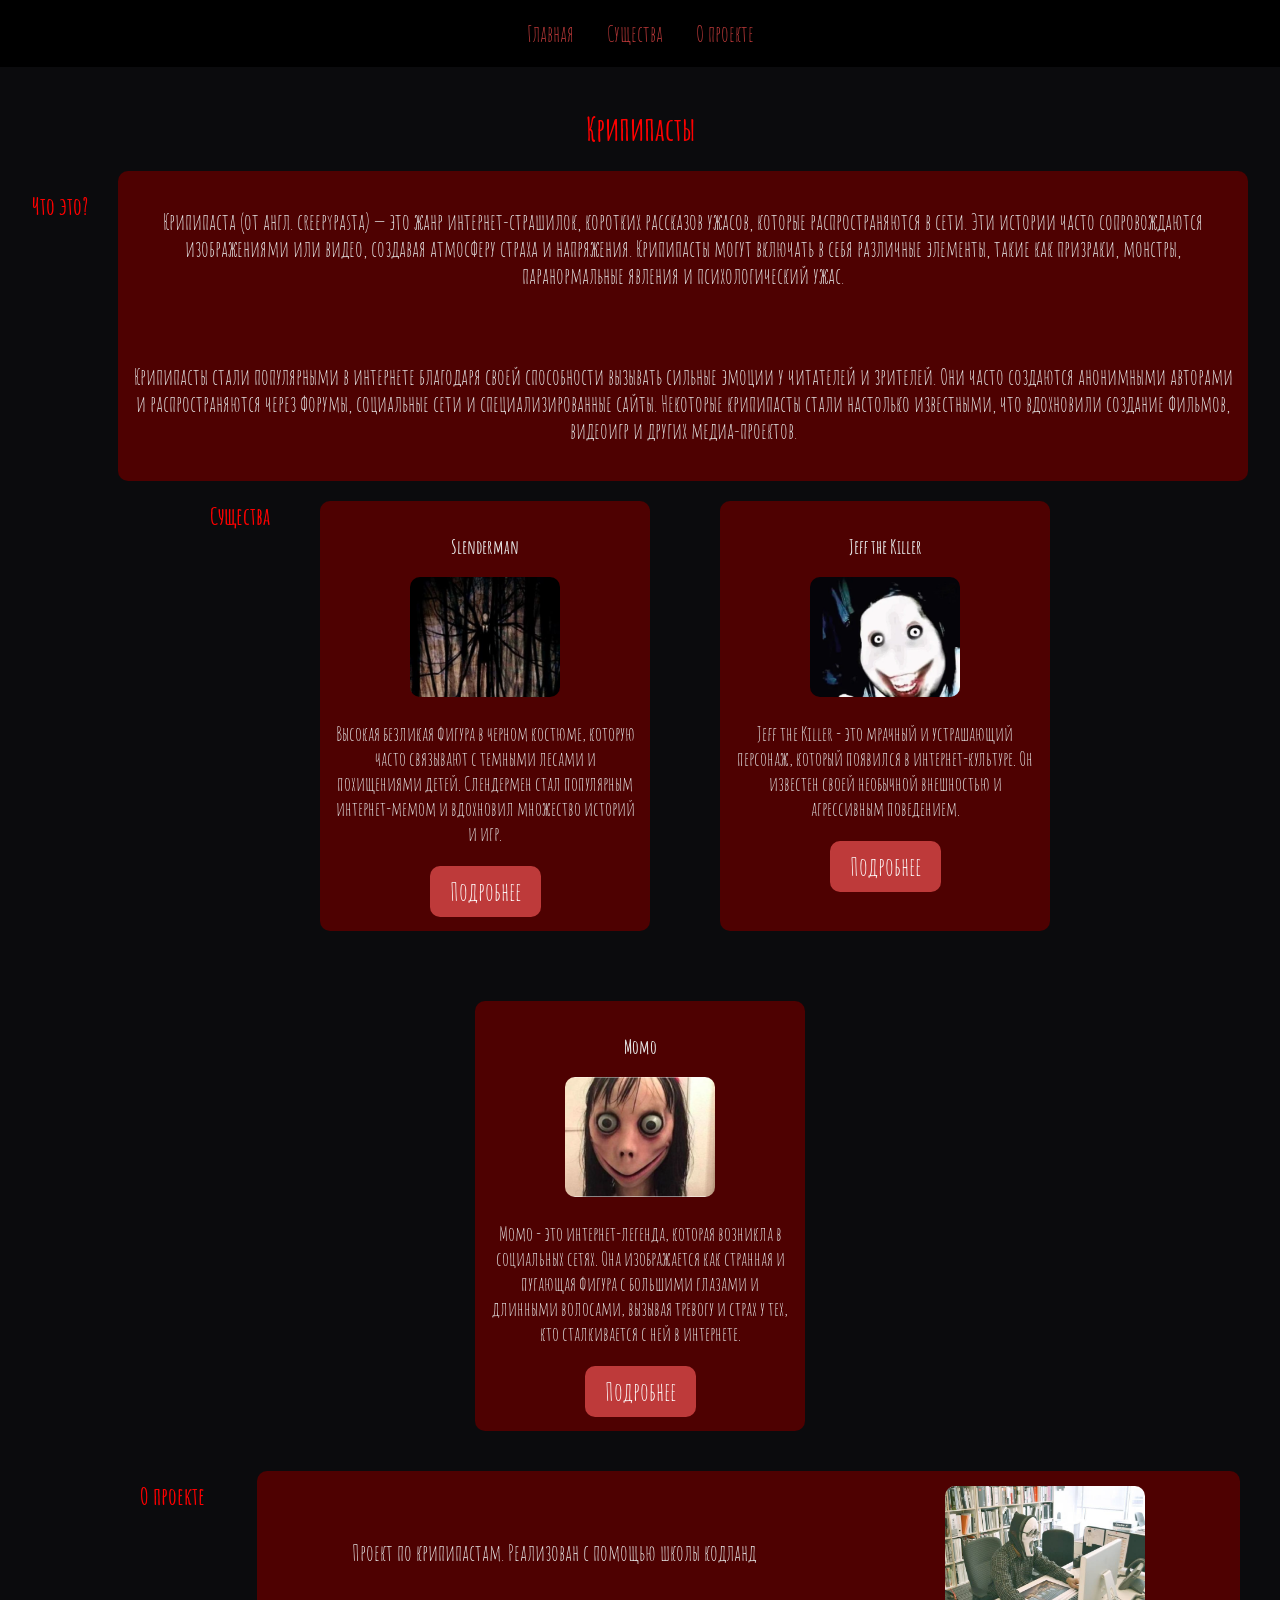
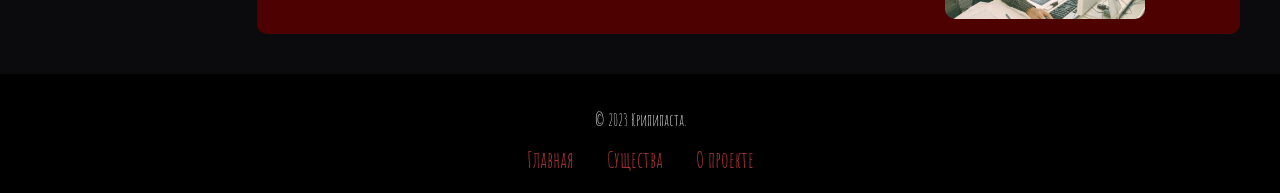
<file: index.html>
<!DOCTYPE html>
<html lang="en">
<head>
    <meta charset="UTF-8">
    <meta name="viewport" content="width=device-width, initial-scale=1.0">
    <title>My Website</title>
    <link rel="stylesheet" href="style.css">
</head>
</head>
<body>
    <header>
        <nav>
            <a href="#home">Главная</a>
            <a href="#creatures">Существа</a>
            <a href="#about">О проекте</a>
        </nav>
    </header>
    <main>
                <h1>Крипипасты</h1>
                
        <article id="home">
            <h2>Что это?</h2>
            <div class="creepypasta">
                <p>Крипипаста (от англ. creepypasta) — это жанр интернет-страшилок, коротких рассказов ужасов, которые распространяются в сети. Эти истории часто сопровождаются изображениями или видео, создавая атмосферу страха и напряжения. Крипипасты могут включать в себя различные элементы, такие как призраки, монстры, паранормальные явления и психологический ужас.</p>
                <p>Крипипасты стали популярными в интернете благодаря своей способности вызывать сильные эмоции у читателей и зрителей. Они часто создаются анонимными авторами и распространяются через форумы, социальные сети и специализированные сайты. Некоторые крипипасты стали настолько известными, что вдохновили создание фильмов, видеоигр и других медиа-проектов.</p>
            </div>
        </article>

        <article id="creatures">

                <h2>Существа</h2>

            <div class="creature">
                <h3>Slenderman</h3>
                <img src="images/cripslend.jpg" alt="slenderman">
                <p>Высокая безликая фигура в черном костюме, которую часто связывают с темными лесами и похищениями детей. Слендермен стал популярным интернет-мемом и вдохновил множество историй и игр.</p>
                <a href="slenderman.html">Подробнее</a>
            </div>
            <div class="creature">
                <h3>Jeff the Killer</h3>
                <img src="images/cripjeff.webp" alt="jeff the killer">
                <p>Jeff the Killer - это мрачный и устрашающий персонаж, который появился в интернет-культуре. Он известен своей необычной внешностью и агрессивным поведением.</p>
                <a href="jeff.html">Подробнее</a>
            </div>
            <div class="creature">
                <h3>Momo</h3>
                <img src="images/momo.png" alt="momo">
                <p>Momo - это интернет-легенда, которая возникла в социальных сетях. Она изображается как странная и пугающая фигура с большими глазами и длинными волосами, вызывая тревогу и страх у тех, кто сталкивается с ней в интернете.</p>
                <a href="momo.html">Подробнее</a>
            </div>
        </article>

        <article id="about">
            <h2 class="pipi">О проекте</h2>
            
            <div class="about">
                <p>Проект по крипипастам. Реализован с помощью школы кодланд</p>
                <img src="images/workk.jpg" alt="nuni">
            </div>
        </article>



    </main>
    <footer>
        <div class="container">
            <p class="footerP">© 2023 Крипипаста.</p>
            <nav class="footerNAV">
                <a href="#home">Главная</a>
                <a href="#creatures">Существа</a>
                <a href="#about">О проекте</a>
            </nav>
        </div>
    </footer>
</body>
</html>
</file>
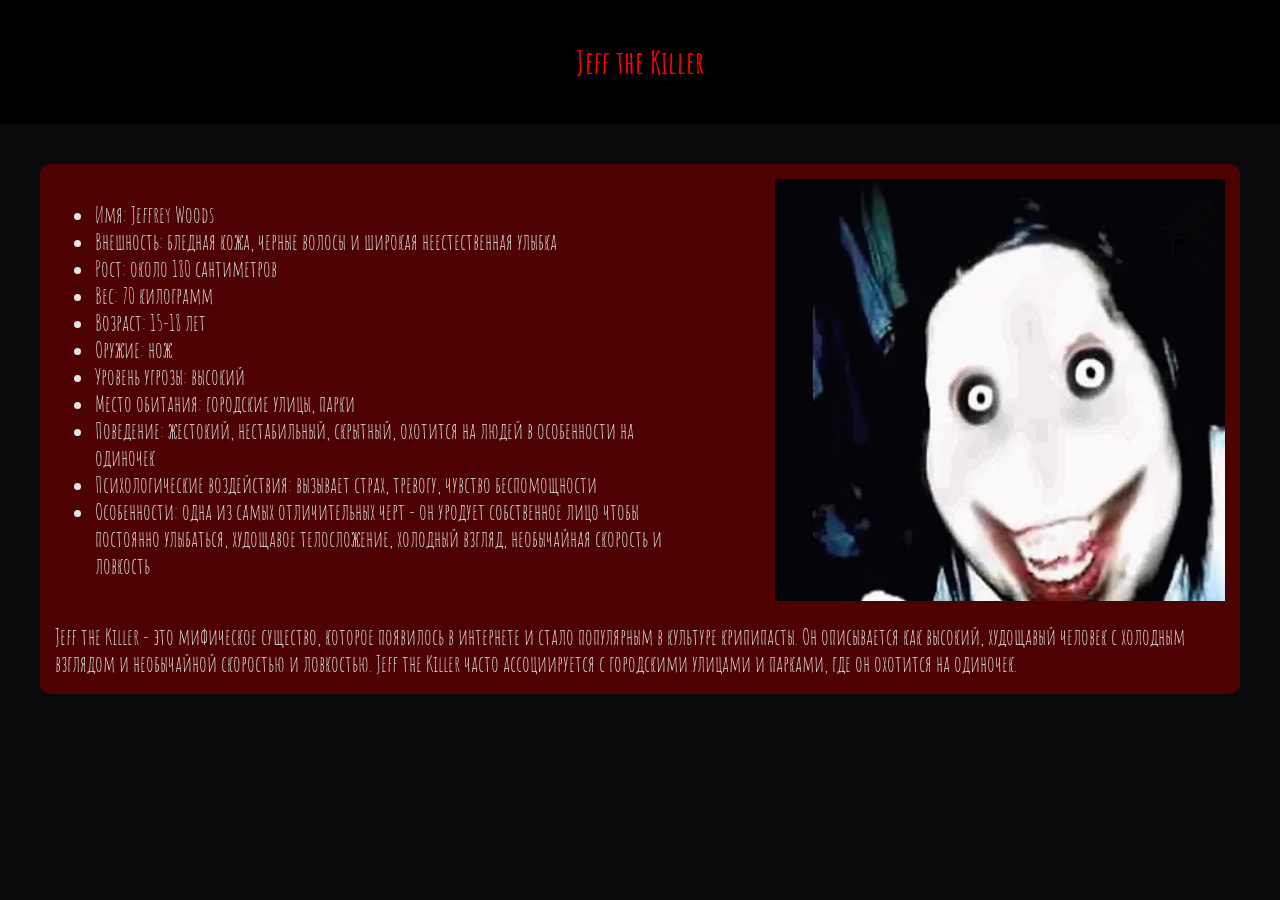
<file: jeff.html>
<!DOCTYPE html>
<html lang="en">
<head>
    <meta charset="UTF-8">
    <meta name="viewport" content="width=device-width, initial-scale=1.0">
    <title>Document</title>
    <link rel="stylesheet" href="style.css">
</head>
<body>
    <header>
        <h1>Jeff the Killer</h1>
    </header>
    <main>
        <div class="creature1">
            <div class="creature2">
            <img src="images/cripjeff.webp" alt="Jeff the Killer">
            <ul>
                <li>Имя: Jeffrey Woods</li>
                <li>Внешность: бледная кожа, черные волосы и широкая неестественная улыбка</li>
                <li>Рост: около 180 сантиметров</li>
                <li>Вес: 70 килограмм</li>
                <li>Возраст: 15-18 лет</li> 
                <li>Оружие: нож</li>
                <li>Уровень угрозы: высокий</li>
                <li>Место обитания: городские улицы, парки</li>
                <li>Поведение: жестокий, нестабильный, скрытный, охотится на людей в особенности на одиночек</li>
                <li>Психологические воздействия: вызывает страх, тревогу, чувство беспомощности</li>
                <li>Особенности: одна из самых отличительных черт - он уродует собственное лицо чтобы постоянно улыбаться, худощавое телосложение, холодный взгляд, необычайная скорость и ловкость</li>
            </ul>
            </div>
            <div class="text">
                <p>Jeff the Killer - это мифическое существо, которое появилось в интернете и стало популярным в культуре крипипасты. Он описывается как высокий, худощавый человек с холодным взглядом и необычайной скоростью и ловкостью. Jeff the Killer часто ассоциируется с городскими улицами и парками, где он охотится на одиночек.</p>
            </div>
        </div>
        
    </main>
</body>
</html>
</file>
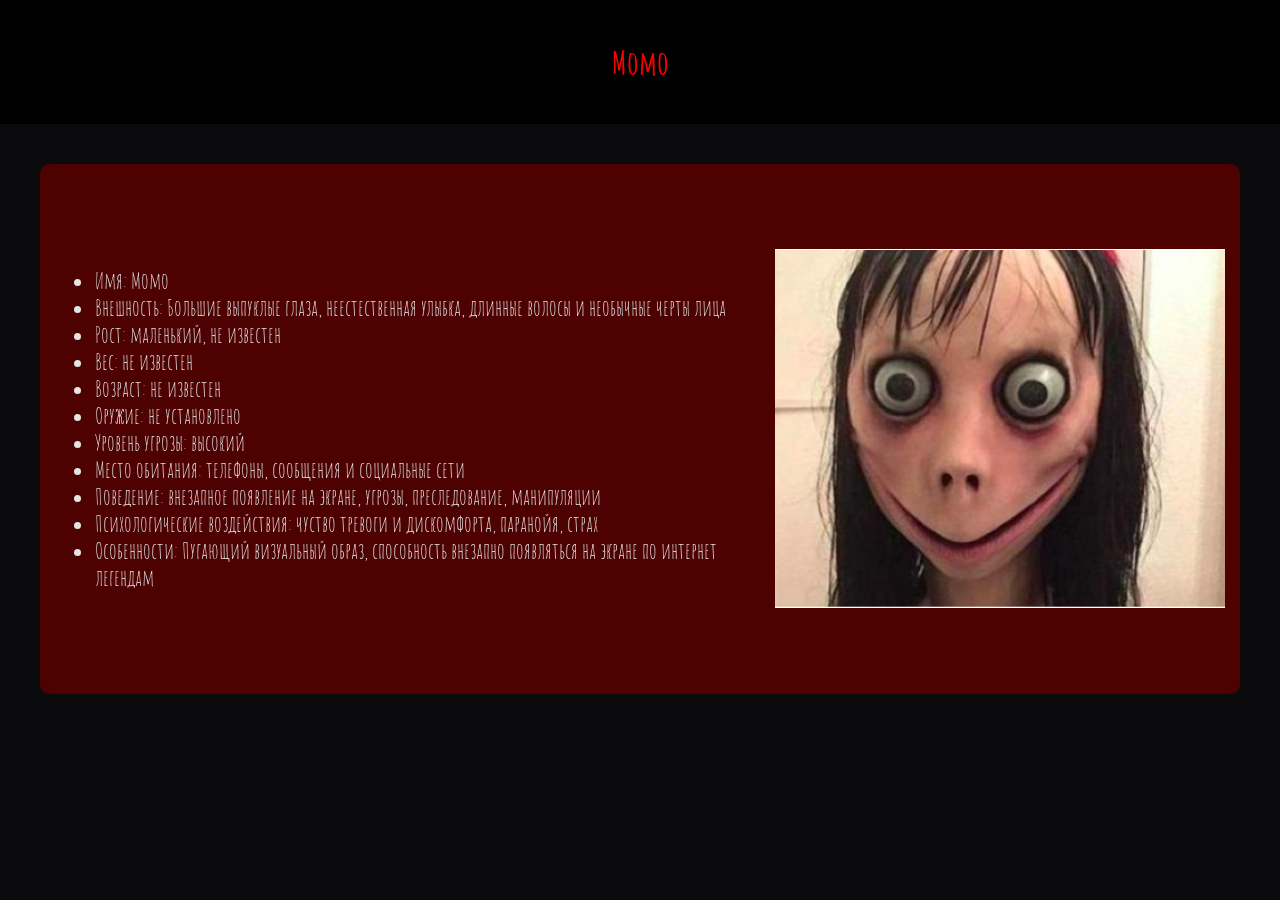
<file: momo.html>
<!DOCTYPE html>
<html lang="en">
<head>
    <meta charset="UTF-8">
    <meta name="viewport" content="width=device-width, initial-scale=1.0">
    <title>Document</title>
    <link rel="stylesheet" href="style.css">
</head>
<body>
    <header>
        <h1>Momo</h1>
    </header>
    <main>
        <div class="creature3">
            <img src="images/momo.png" alt="Momo">
            <ul>  
                <li>Имя: Momo</li>
                <li>Внешность: Большие выпуклые глаза, неестественная улыбка, длинные волосы и необычные черты лица</li>
                <li>Рост: маленький, не известен</li>
                <li>Вес: не известен</li>
                <li>Возраст: не известен</li> 
                <li>Оружие: не установлено</li>
                <li>Уровень угрозы: высокий</li>
                <li>Место обитания: телефоны, сообщения и социальные сети</li>
                <li>Поведение: внезапное появление на экране, угрозы, преследование, манипуляции</li>
                <li>Психологические воздействия: чуство тревоги и дискомфорта, паранойя, страх</li>
                <li>Особенности: Пугающий визуальный образ, способность внезапно появляться на экране по интернет легендам</li>
            </ul>
            <p></p>
        </div>
    </main>
</body>
</html>
</file>
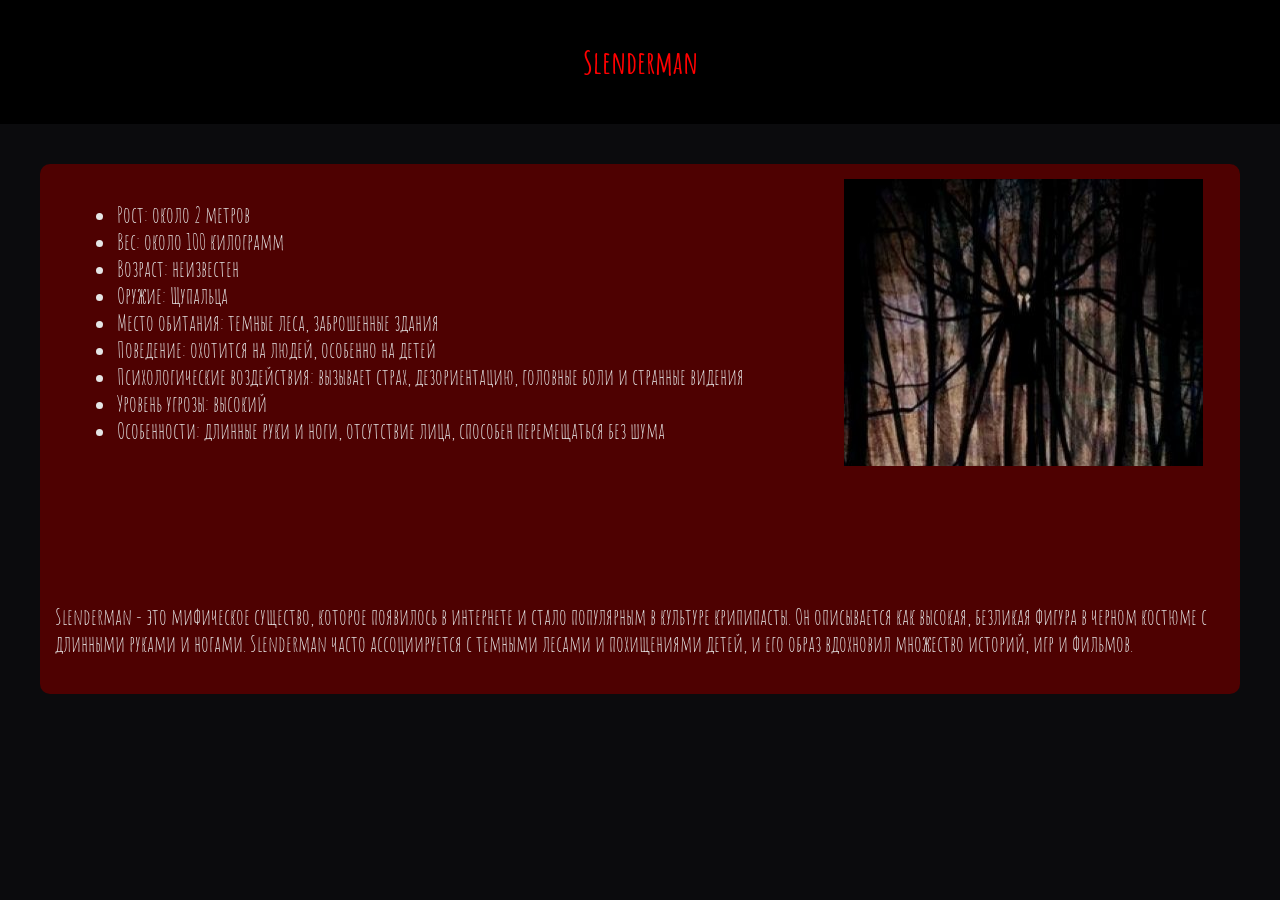
<file: slenderman.html>
<!DOCTYPE html>
<html lang="en">
<head>
    <meta charset="UTF-8">
    <meta name="viewport" content="width=device-width, initial-scale=1.0">
    <title>Document</title>
    <link rel="stylesheet" href="style.css">
</head>
<body>
    <header>
        <h1>Slenderman</h1>
    </header>
    <main>
        <div class="creature1">
            <div class="creature2">
            <img src="images/cripslend.jpg" alt="slenderman">
            <ul>
                <li>Рост: около 2 метров</li>
                <li>Вес: около 100 килограмм</li>
                <li>Возраст: неизвестен</li>
                <li>Оружие: Щупальца</li>
                <li>Место обитания: темные леса, заброшенные здания</li>
                <li>Поведение: охотится на людей, особенно на детей</li>
                <li>Психологические воздействия: вызывает страх, дезориентацию, головные боли и странные видения</li>
                <li>Уровень угрозы: высокий</li>
                <li>Особенности: длинные руки и ноги, отсутствие лица, способен перемещаться без шума</li>
            </ul>
            </div>
            <div class="text">
            <p>Slenderman - это мифическое существо, которое появилось в интернете и стало популярным в культуре крипипасты. Он описывается как высокая, безликая фигура в черном костюме с длинными руками и ногами. Slenderman часто ассоциируется с темными лесами и похищениями детей, и его образ вдохновил множество историй, игр и фильмов.</p>
        </div>
        </div>
    </main>
</body>
</html>
</file>
<file: style.css>
@import url('https://fonts.googleapis.com/css2?family=Amatic+SC:wght@400;700&display=swap');


body {
    font-family: 'Amatic SC', cursive;
    background-color: #0b0b0d;
    color: #e5e5e5;
    margin: 0;
    
}

/* Шапка сайта */
header {
    background-color: black;
    padding: 20px;
    text-align: center;
}

/* Ссылки */
nav a {
    color: rgb(190, 58, 58);
    text-decoration: none;
    margin: 15px;
    font-size: 22px;
}

/* Заголовки */
h1, h2 {
    text-align: center;
    color: red;
}

/* Основная часть */
main {
    padding: 20px;
    text-align: center;
}

#home {
    display: flex;
    justify-content: center;
    gap: 30px;
    flex-wrap: wrap;

}

.creepypasta {
    background-color: rgb(78, 1, 1);
    display: flex;
    align-items: center;
    justify-content: center;
    gap: 30px;
    width: 1100px;

    border-radius: 10px;
    padding: 15px;
    flex-wrap: wrap;
    font-size: 22px;
}

#creatures {
    display: flex;
    justify-content: center;
    gap: 30px;
    flex-wrap: wrap;

}

/* Карточки существ */
.creature {
    background-color: rgb(78, 1, 1);
    margin: 20px;
    padding: 15px;
    width: 300px;
    height: 400px;
    border-radius: 10px;
    text-align: center;

}

/* Названия существ */
.creature a {
    display: inline-block;
    color: white;
    background-color: rgb(190, 58, 58);
    padding: 10px 20px;
    font-size: 25px;
    text-decoration: none;
    margin-bottom: 10px;
    border-radius: 10px;
}

/* Картинки */
.creature img {
    width: 150px;
    border-radius: 10px;
}

/* Описание */
.creature p {
    font-size: 20px;
}

.pipi {
    width: 100px;
    text-align: left;
    margin: 10px 0 0 100px;
    
}

#about {
    

    display: flex;
    align-items: flex-start;
    gap: 30px;
    margin: 20px;
    padding: 0;
    border-radius: 10px;
    width: auto;
}

.about {
    background-color: rgb(78, 1, 1);
    border-radius: 10px;
    padding: 15px;
    display: flex;
    align-items: center;
    justify-content: space-around;
    gap: 30px;
    width: 1100px;
}

.about img {
    width: 200px;
    border-radius: 10px; 
    
}

.about p {
    font-size: 22px;
    text-align: left;
}

.creature1 {
    background-color: rgb(78, 1, 1);
    margin: 20px;
    padding: 15px;
    width: auto;
    height: 500px;
    border-radius: 10px;
    align-items: center;
    justify-content: space-between;
    display: flex;
    flex-direction: column;
    text-align: left;
    font-size: 22px;

}


.creture1 img {
    width: 200px;
    border-radius: 10px;
    margin-right: 20px;
}

.text {
    display: flex;
    flex-direction: column;

}

main>p {
    width: 1100px;
    text-align: left;
}

.creature2 {
    display: flex;
    flex-direction: row-reverse;
    
}

.creature2>ul {
    margin-right: 100px;
}

.creature3 {
    background-color: rgb(78, 1, 1);
    margin: 20px;
    padding: 15px;
    width: auto;
    height: 500px;
    border-radius: 10px;
    align-items: center;
    justify-content: space-between;
    display: flex;
    flex-direction: row-reverse;
    text-align: left;
    font-size: 22px;

}


/* Подвал сайта */
footer {
    background-color: black;
    padding: 20px;
    text-align: center;
}
</file>
